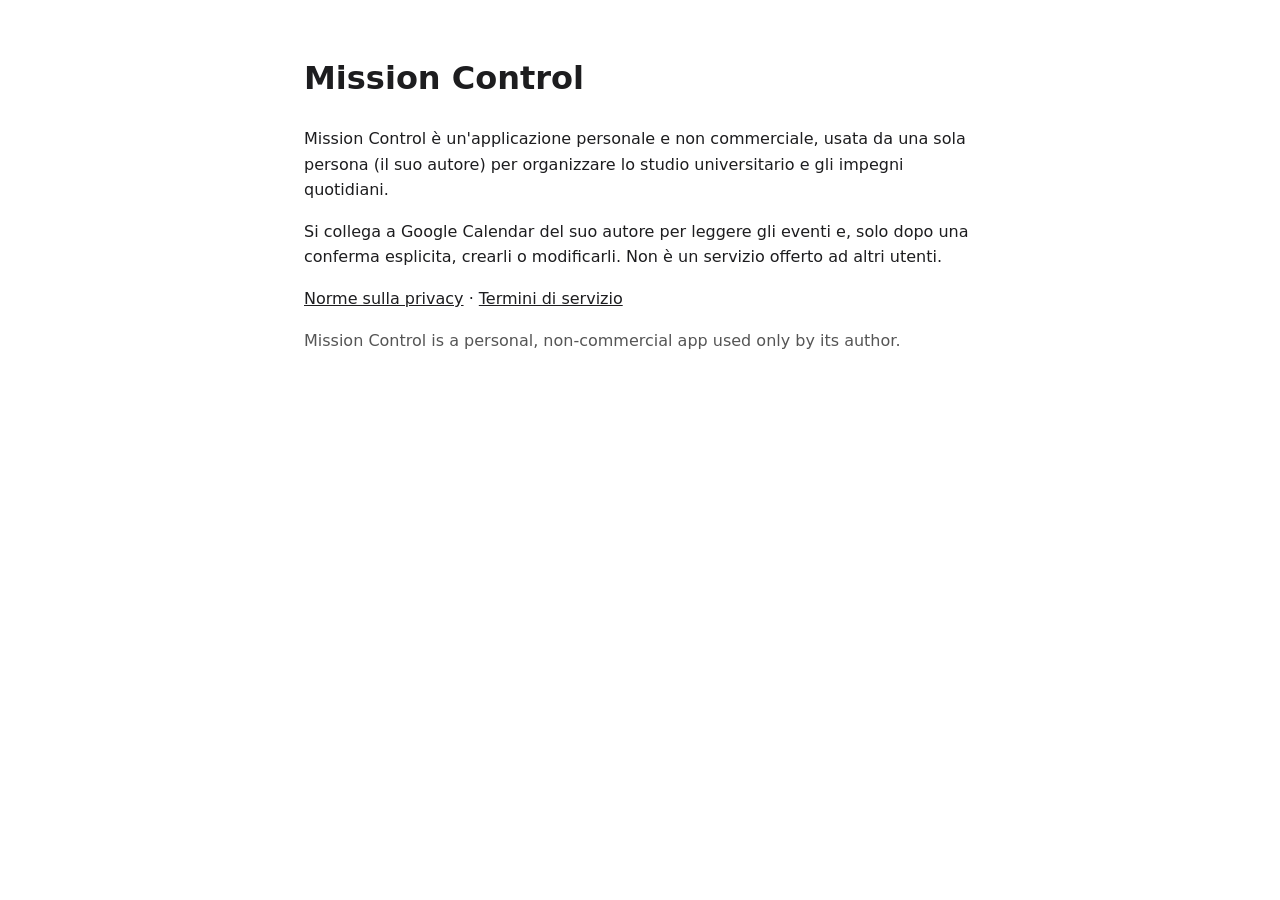
<file: index.html>
<!doctype html>
<html lang="it"><head><meta charset="utf-8"><meta name="viewport" content="width=device-width,initial-scale=1">
<title>Mission Control</title><link rel="stylesheet" href="style.css"></head><body>
<h1>Mission Control</h1>
<p>Mission Control è un'applicazione personale e non commerciale, usata da una sola persona (il suo autore) per organizzare lo studio universitario e gli impegni quotidiani.</p>
<p>Si collega a Google Calendar del suo autore per leggere gli eventi e, solo dopo una conferma esplicita, crearli o modificarli. Non è un servizio offerto ad altri utenti.</p>
<p><a href="privacy.html">Norme sulla privacy</a> · <a href="termini.html">Termini di servizio</a></p>
<p class="mut">Mission Control is a personal, non-commercial app used only by its author.</p>
</body></html>
</file>
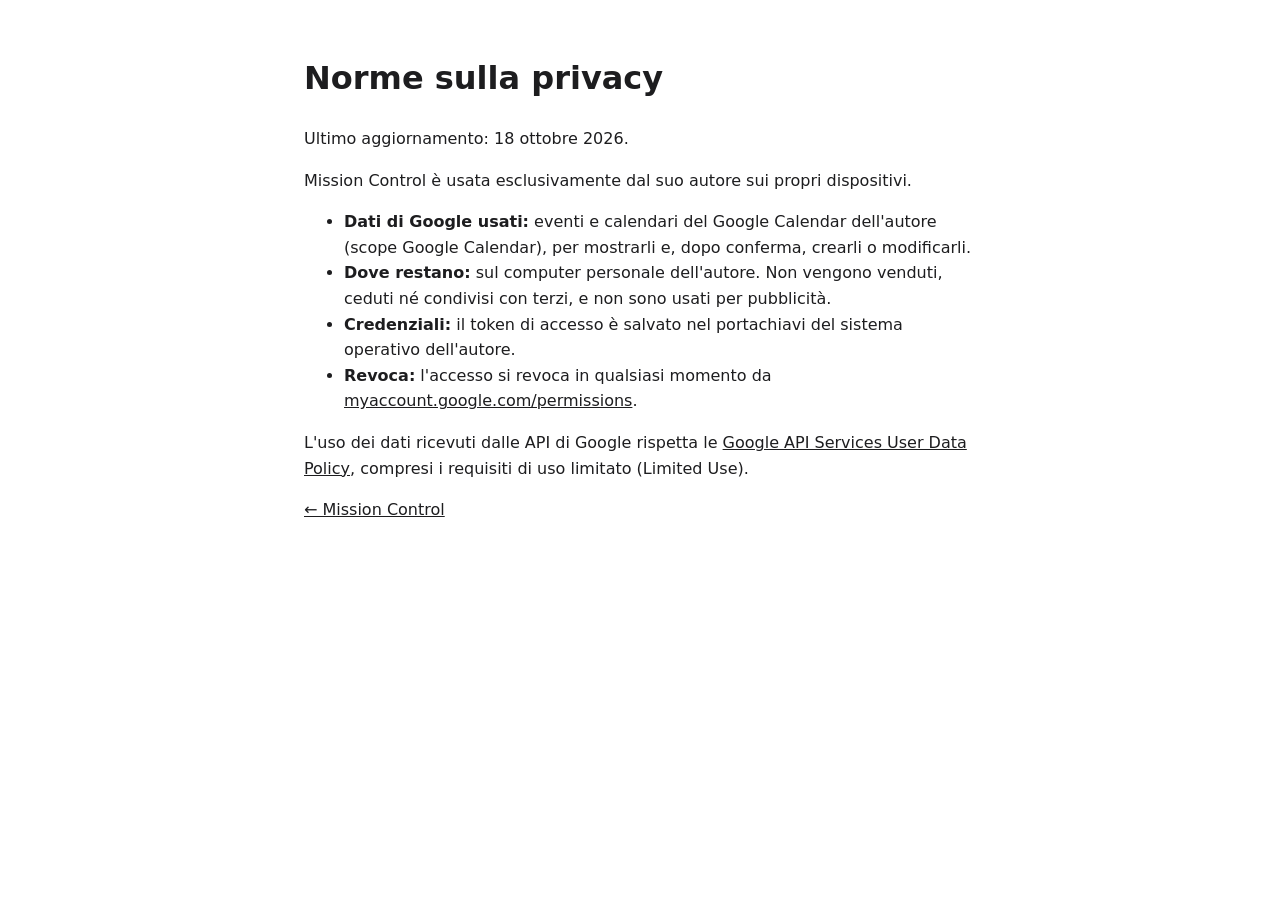
<file: privacy.html>
<!doctype html>
<html lang="it"><head><meta charset="utf-8"><meta name="viewport" content="width=device-width,initial-scale=1">
<title>Privacy Mission Control</title><link rel="stylesheet" href="style.css"></head><body>
<h1>Norme sulla privacy</h1>
<p>Ultimo aggiornamento: 18 ottobre 2026.</p>
<p>Mission Control è usata esclusivamente dal suo autore sui propri dispositivi.</p>
<ul>
<li><strong>Dati di Google usati:</strong> eventi e calendari del Google Calendar dell'autore (scope Google Calendar), per mostrarli e, dopo conferma, crearli o modificarli.</li>
<li><strong>Dove restano:</strong> sul computer personale dell'autore. Non vengono venduti, ceduti né condivisi con terzi, e non sono usati per pubblicità.</li>
<li><strong>Credenziali:</strong> il token di accesso è salvato nel portachiavi del sistema operativo dell'autore.</li>
<li><strong>Revoca:</strong> l'accesso si revoca in qualsiasi momento da <a href="https://myaccount.google.com/permissions">myaccount.google.com/permissions</a>.</li>
</ul>
<p>L'uso dei dati ricevuti dalle API di Google rispetta le <a href="https://developers.google.com/terms/api-services-user-data-policy">Google API Services User Data Policy</a>, compresi i requisiti di uso limitato (Limited Use).</p>
<p><a href="index.html">← Mission Control</a></p>
</body></html>
</file>
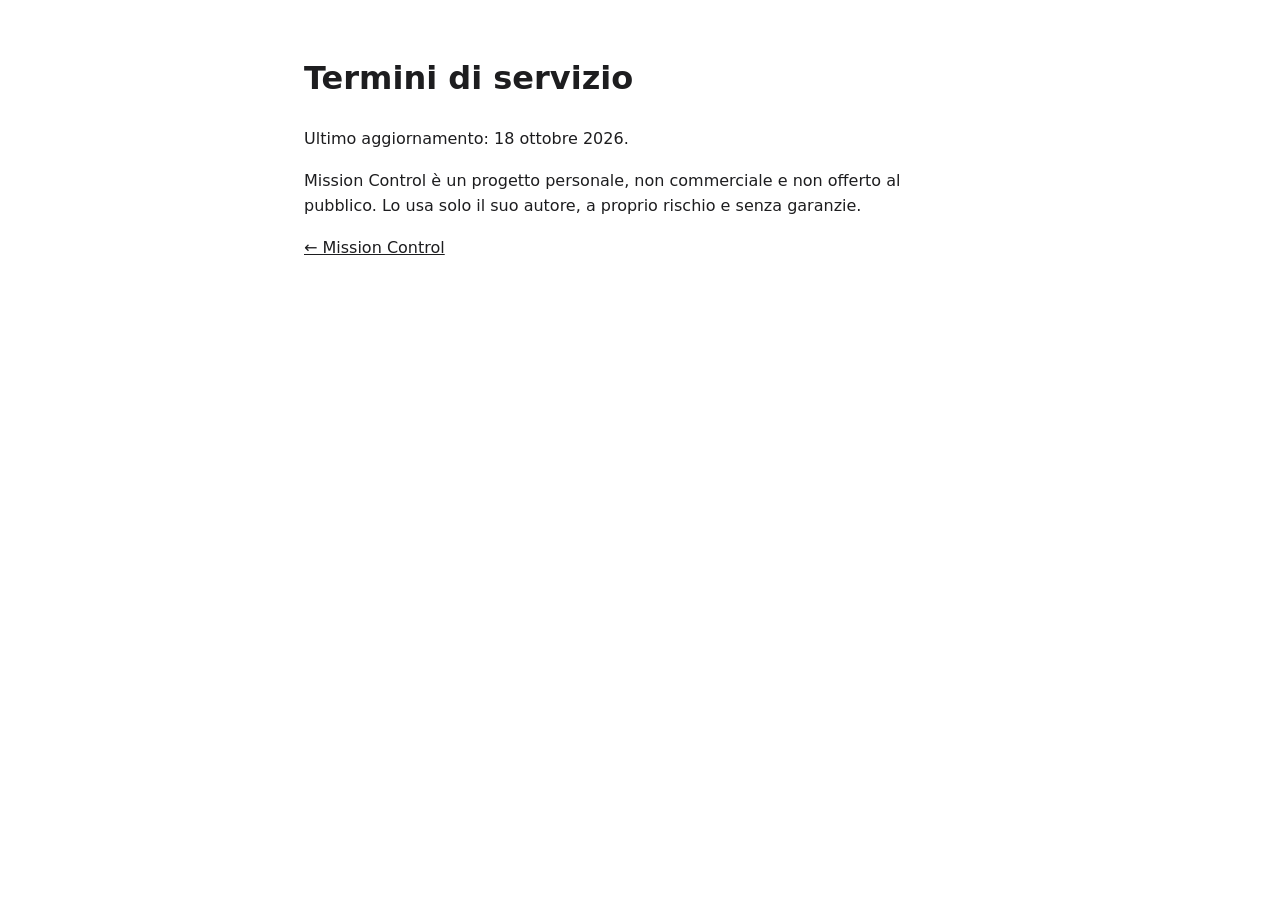
<file: termini.html>
<!doctype html>
<html lang="it"><head><meta charset="utf-8"><meta name="viewport" content="width=device-width,initial-scale=1">
<title>Termini Mission Control</title><link rel="stylesheet" href="style.css"></head><body>
<h1>Termini di servizio</h1>
<p>Ultimo aggiornamento: 18 ottobre 2026.</p>
<p>Mission Control è un progetto personale, non commerciale e non offerto al pubblico. Lo usa solo il suo autore, a proprio rischio e senza garanzie.</p>
<p><a href="index.html">← Mission Control</a></p>
</body></html>
</file>
<file: style.css>
:root{--bg:#fff;--fg:#1d1d1f;--mut:#555}
@media (prefers-color-scheme:dark){:root{--bg:#161618;--fg:#ececec;--mut:#aaa}}
body{background:var(--bg);color:var(--fg);font:16px/1.6 system-ui,sans-serif;max-width:42rem;margin:0 auto;padding:2rem 1rem}
p.mut{color:var(--mut)} a{color:inherit}
</file>
